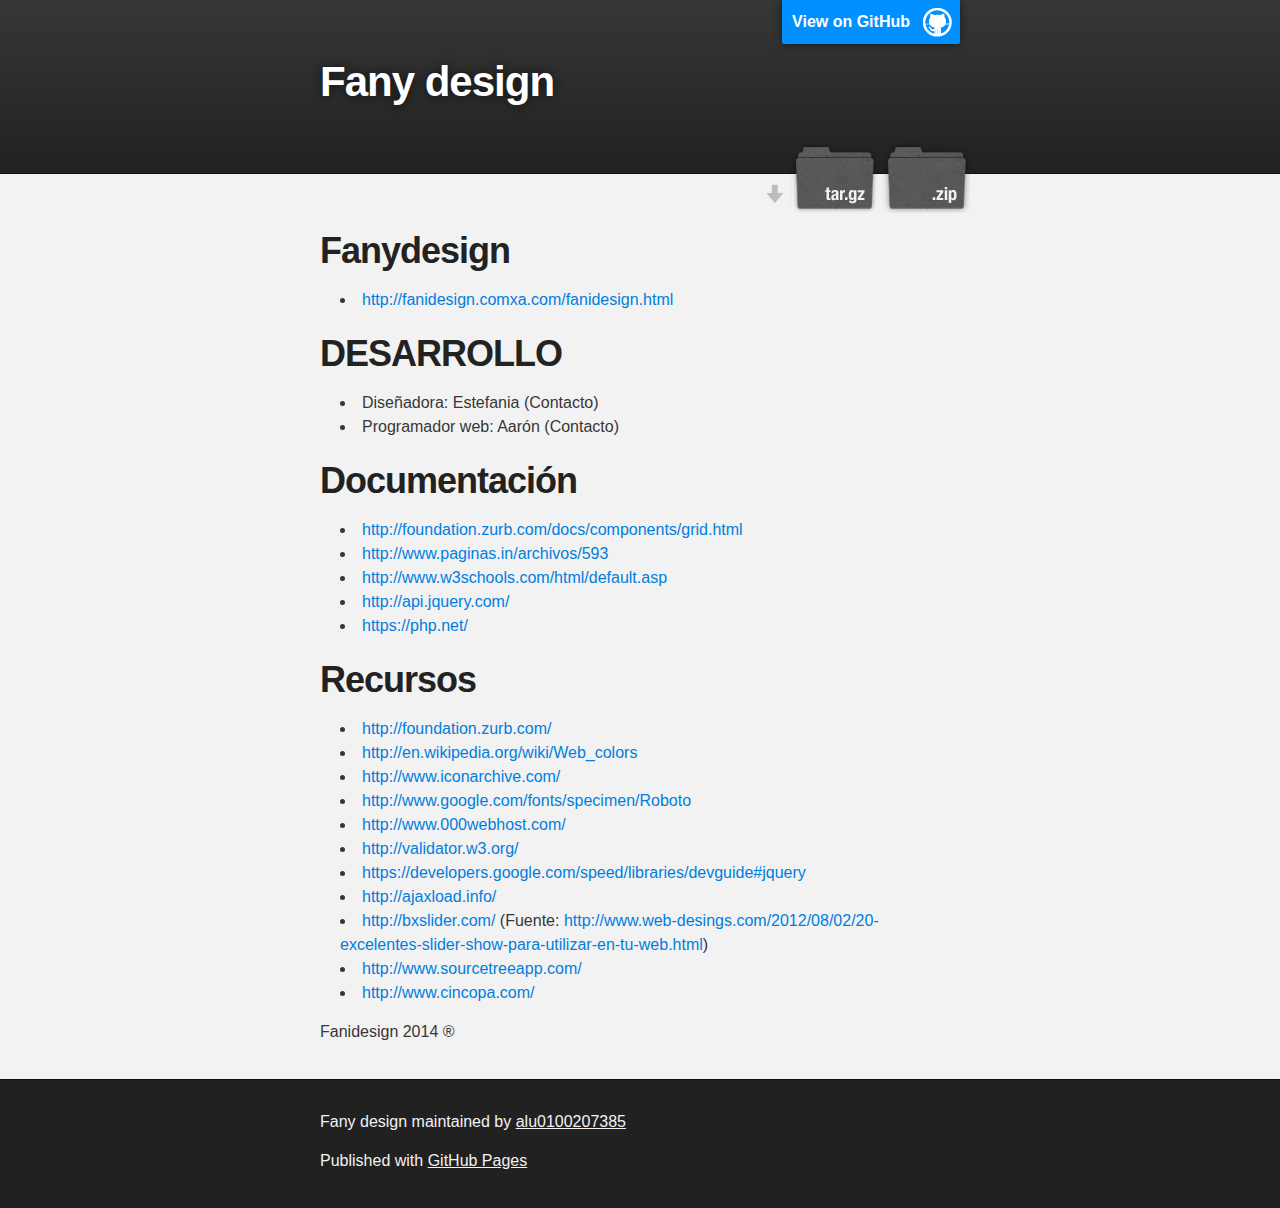
<file: index.html>
<!DOCTYPE html>
<html>

  <head>
    <meta charset='utf-8'>
    <meta http-equiv="X-UA-Compatible" content="chrome=1">
    <meta name="description" content="Fany design : ">

    <link rel="stylesheet" type="text/css" media="screen" href="stylesheets/stylesheet.css">

    <title>Fany design</title>
  </head>

  <body>

    <!-- HEADER -->
    <div id="header_wrap" class="outer">
        <header class="inner">
          <a id="forkme_banner" href="https://github.com/alu0100207385/Fany_design">View on GitHub</a>

          <h1 id="project_title">Fany design</h1>
          <h2 id="project_tagline"></h2>

            <section id="downloads">
              <a class="zip_download_link" href="https://github.com/alu0100207385/Fany_design/zipball/master">Download this project as a .zip file</a>
              <a class="tar_download_link" href="https://github.com/alu0100207385/Fany_design/tarball/master">Download this project as a tar.gz file</a>
            </section>
        </header>
    </div>

    <!-- MAIN CONTENT -->
    <div id="main_content_wrap" class="outer">
      <section id="main_content" class="inner">
        <h1>
<a name="fanydesign" class="anchor" href="#fanydesign"><span class="octicon octicon-link"></span></a>Fanydesign</h1>

<ul>
<li><a href="http://fanidesign.comxa.com/fanidesign.html">http://fanidesign.comxa.com/fanidesign.html</a></li>
</ul><h1>
<a name="desarrollo" class="anchor" href="#desarrollo"><span class="octicon octicon-link"></span></a>DESARROLLO</h1>

<ul>
<li>Diseñadora: Estefania (Contacto)</li>
<li>Programador web: Aarón (Contacto)</li>
</ul><h1>
<a name="documentaci%C3%B3n" class="anchor" href="#documentaci%C3%B3n"><span class="octicon octicon-link"></span></a>Documentación</h1>

<ul>
<li><a href="http://foundation.zurb.com/docs/components/grid.html">http://foundation.zurb.com/docs/components/grid.html</a></li>
<li><a href="http://www.paginas.in/archivos/593">http://www.paginas.in/archivos/593</a></li>
<li><a href="http://www.w3schools.com/html/default.asp">http://www.w3schools.com/html/default.asp</a></li>
<li><a href="http://api.jquery.com/">http://api.jquery.com/</a></li>
<li><a href="https://php.net/">https://php.net/</a></li>
</ul><h1>
<a name="recursos" class="anchor" href="#recursos"><span class="octicon octicon-link"></span></a>Recursos</h1>

<ul>
<li><a href="http://foundation.zurb.com/">http://foundation.zurb.com/</a></li>
<li><a href="http://en.wikipedia.org/wiki/Web_colors">http://en.wikipedia.org/wiki/Web_colors</a></li>
<li><a href="http://www.iconarchive.com/">http://www.iconarchive.com/</a></li>
<li><a href="http://www.google.com/fonts/specimen/Roboto">http://www.google.com/fonts/specimen/Roboto</a></li>
<li><a href="http://www.000webhost.com/">http://www.000webhost.com/</a></li>
<li><a href="http://validator.w3.org/">http://validator.w3.org/</a></li>
<li><a href="https://developers.google.com/speed/libraries/devguide#jquery">https://developers.google.com/speed/libraries/devguide#jquery</a></li>
<li><a href="http://ajaxload.info/">http://ajaxload.info/</a></li>
<li>
<a href="http://bxslider.com/">http://bxslider.com/</a> (Fuente: <a href="http://www.web-desings.com/2012/08/02/20-excelentes-slider-show-para-utilizar-en-tu-web.html">http://www.web-desings.com/2012/08/02/20-excelentes-slider-show-para-utilizar-en-tu-web.html</a>)</li>
<li><a href="http://www.sourcetreeapp.com/">http://www.sourcetreeapp.com/</a></li>
<li><a href="http://www.cincopa.com/">http://www.cincopa.com/</a></li>
</ul><p>Fanidesign 2014 ®</p>
      </section>
    </div>

    <!-- FOOTER  -->
    <div id="footer_wrap" class="outer">
      <footer class="inner">
        <p class="copyright">Fany design maintained by <a href="https://github.com/alu0100207385">alu0100207385</a></p>
        <p>Published with <a href="http://pages.github.com">GitHub Pages</a></p>
      </footer>
    </div>

    

  </body>
</html>
</file>
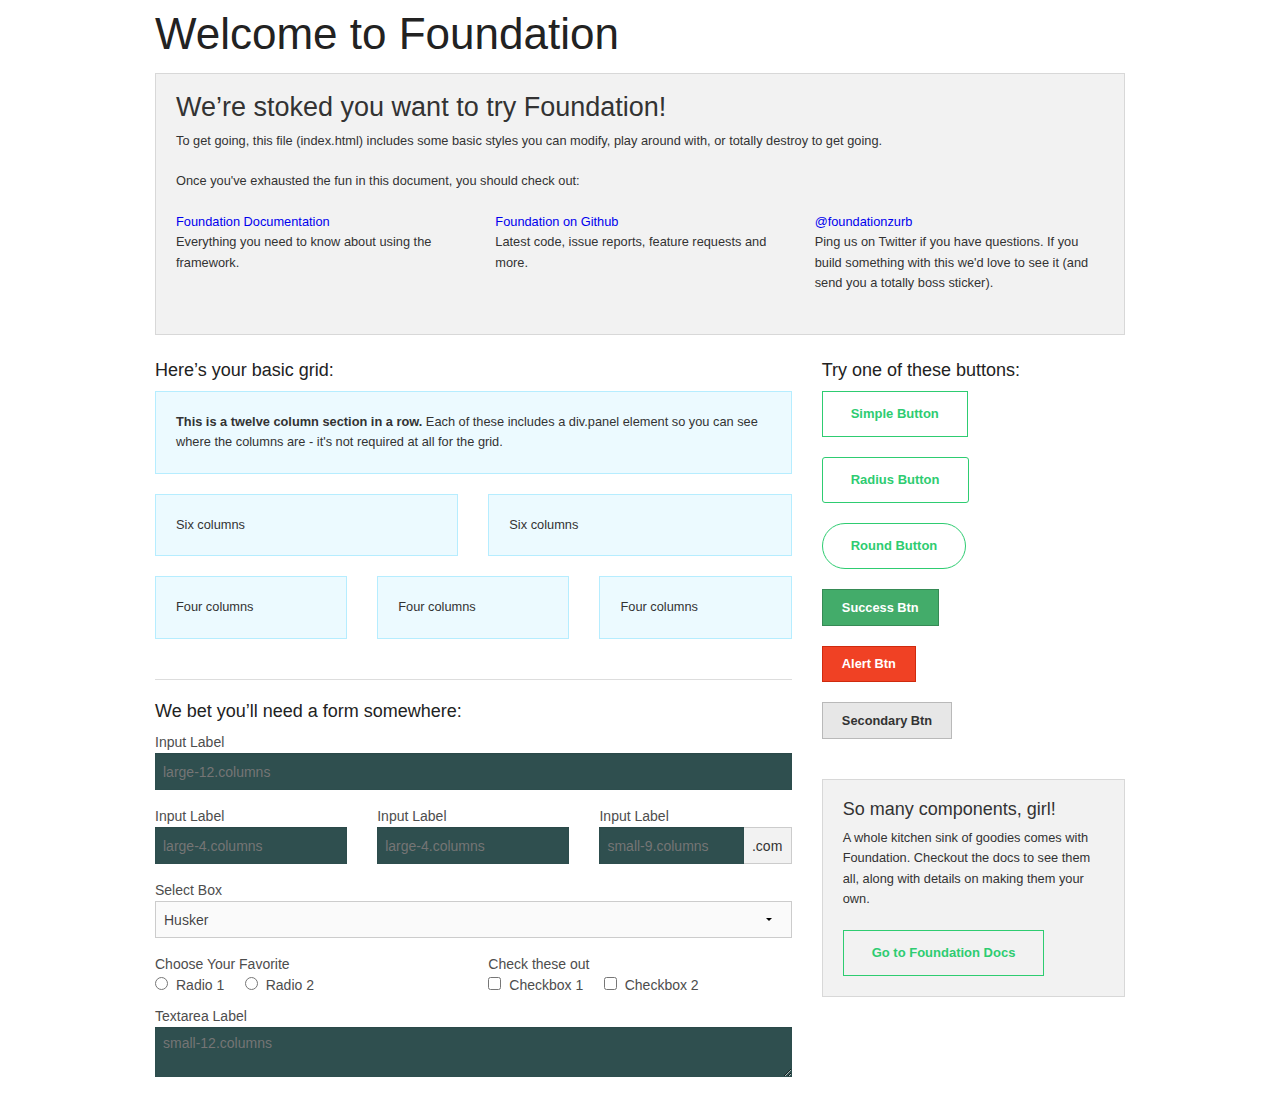
<file: foundation-5.2.3/index.html>
<!doctype html>
<html class="no-js" lang="en">
  <head>
    <meta charset="utf-8" />
    <meta name="viewport" content="width=device-width, initial-scale=1.0" />
    <title>Foundation | Welcome</title>
    <link rel="stylesheet" href="css/foundation.css" />
    <script src="js/vendor/modernizr.js"></script>
  </head>
  <body>
    
    <div class="row">
      <div class="large-12 columns">
        <h1>Welcome to Foundation</h1>
      </div>
    </div>
    
    <div class="row">
      <div class="large-12 columns">
      	<div class="panel">
	        <h3>We&rsquo;re stoked you want to try Foundation! </h3>
	        <p>To get going, this file (index.html) includes some basic styles you can modify, play around with, or totally destroy to get going.</p>
	        <p>Once you've exhausted the fun in this document, you should check out:</p>
	        <div class="row">
	        	<div class="large-4 medium-4 columns">
	    		<p><a href="http://foundation.zurb.com/docs">Foundation Documentation</a><br />Everything you need to know about using the framework.</p>
	    	</div>
	        	<div class="large-4 medium-4 columns">
	        		<p><a href="http://github.com/zurb/foundation">Foundation on Github</a><br />Latest code, issue reports, feature requests and more.</p>
	        	</div>
	        	<div class="large-4 medium-4 columns">
	        		<p><a href="http://twitter.com/foundationzurb">@foundationzurb</a><br />Ping us on Twitter if you have questions. If you build something with this we'd love to see it (and send you a totally boss sticker).</p>
	        	</div>        
					</div>
      	</div>
      </div>
    </div>

    <div class="row">
      <div class="large-8 medium-8 columns">
        <h5>Here&rsquo;s your basic grid:</h5>
        <!-- Grid Example -->

        <div class="row">
          <div class="large-12 columns">
            <div class="callout panel">
              <p><strong>This is a twelve column section in a row.</strong> Each of these includes a div.panel element so you can see where the columns are - it's not required at all for the grid.</p>
            </div>
          </div>
        </div>
        <div class="row">
          <div class="large-6 medium-6 columns">
            <div class="callout panel">
              <p>Six columns</p>
            </div>
          </div>
          <div class="large-6 medium-6 columns">
            <div class="callout panel">
              <p>Six columns</p>
            </div>
          </div>
        </div>
        <div class="row">
          <div class="large-4 medium-4 small-4 columns">
            <div class="callout panel">
              <p>Four columns</p>
            </div>
          </div>
          <div class="large-4 medium-4 small-4 columns">
            <div class="callout panel">
              <p>Four columns</p>
            </div>
          </div>
          <div class="large-4 medium-4 small-4 columns">
            <div class="callout panel">
              <p>Four columns</p>
            </div>
          </div>
        </div>
        
        <hr />
                
        <h5>We bet you&rsquo;ll need a form somewhere:</h5>
        <form>
				  <div class="row">
				    <div class="large-12 columns">
				      <label>Input Label</label>
				      <input type="text" placeholder="large-12.columns" />
				    </div>
				  </div>
				  <div class="row">
				    <div class="large-4 medium-4 columns">
				      <label>Input Label</label>
				      <input type="text" placeholder="large-4.columns" />
				    </div>
				    <div class="large-4 medium-4 columns">
				      <label>Input Label</label>
				      <input type="text" placeholder="large-4.columns" />
				    </div>
				    <div class="large-4 medium-4 columns">
				      <div class="row collapse">
				        <label>Input Label</label>
				        <div class="small-9 columns">
				          <input type="text" placeholder="small-9.columns" />
				        </div>
				        <div class="small-3 columns">
				          <span class="postfix">.com</span>
				        </div>
				      </div>
				    </div>
				  </div>
				  <div class="row">
				    <div class="large-12 columns">
				      <label>Select Box</label>
				      <select>
				        <option value="husker">Husker</option>
				        <option value="starbuck">Starbuck</option>
				        <option value="hotdog">Hot Dog</option>
				        <option value="apollo">Apollo</option>
				      </select>
				    </div>
				  </div>
				  <div class="row">
				    <div class="large-6 medium-6 columns">
				      <label>Choose Your Favorite</label>
				      <input type="radio" name="pokemon" value="Red" id="pokemonRed"><label for="pokemonRed">Radio 1</label>
				      <input type="radio" name="pokemon" value="Blue" id="pokemonBlue"><label for="pokemonBlue">Radio 2</label>
				    </div>
				    <div class="large-6 medium-6 columns">
				      <label>Check these out</label>
				      <input id="checkbox1" type="checkbox"><label for="checkbox1">Checkbox 1</label>
				      <input id="checkbox2" type="checkbox"><label for="checkbox2">Checkbox 2</label>
				    </div>
				  </div>
				  <div class="row">
				    <div class="large-12 columns">
				      <label>Textarea Label</label>
				      <textarea placeholder="small-12.columns"></textarea>
				    </div>
				  </div>
				</form>
      </div>     

      <div class="large-4 medium-4 columns">
			  <h5>Try one of these buttons:</h5>
			  <p><a href="#" class="small button">Simple Button</a><br/>
        <a href="#" class="small radius button">Radius Button</a><br/>
        <a href="#" class="small round button">Round Button</a><br/>            
        <a href="#" class="medium success button">Success Btn</a><br/>
        <a href="#" class="medium alert button">Alert Btn</a><br/>
        <a href="#" class="medium secondary button">Secondary Btn</a></p>           
				<div class="panel">
        	<h5>So many components, girl!</h5>
        	<p>A whole kitchen sink of goodies comes with Foundation. Checkout the docs to see them all, along with details on making them your own.</p>
        	<a href="http://foundation.zurb.com/docs/" class="small button">Go to Foundation Docs</a>          
        </div>
      </div>
    </div>
    
    <script src="js/vendor/jquery.js"></script>
    <script src="js/foundation.min.js"></script>
    <script>
      $(document).foundation();
    </script>
  </body>
</html>
</file>
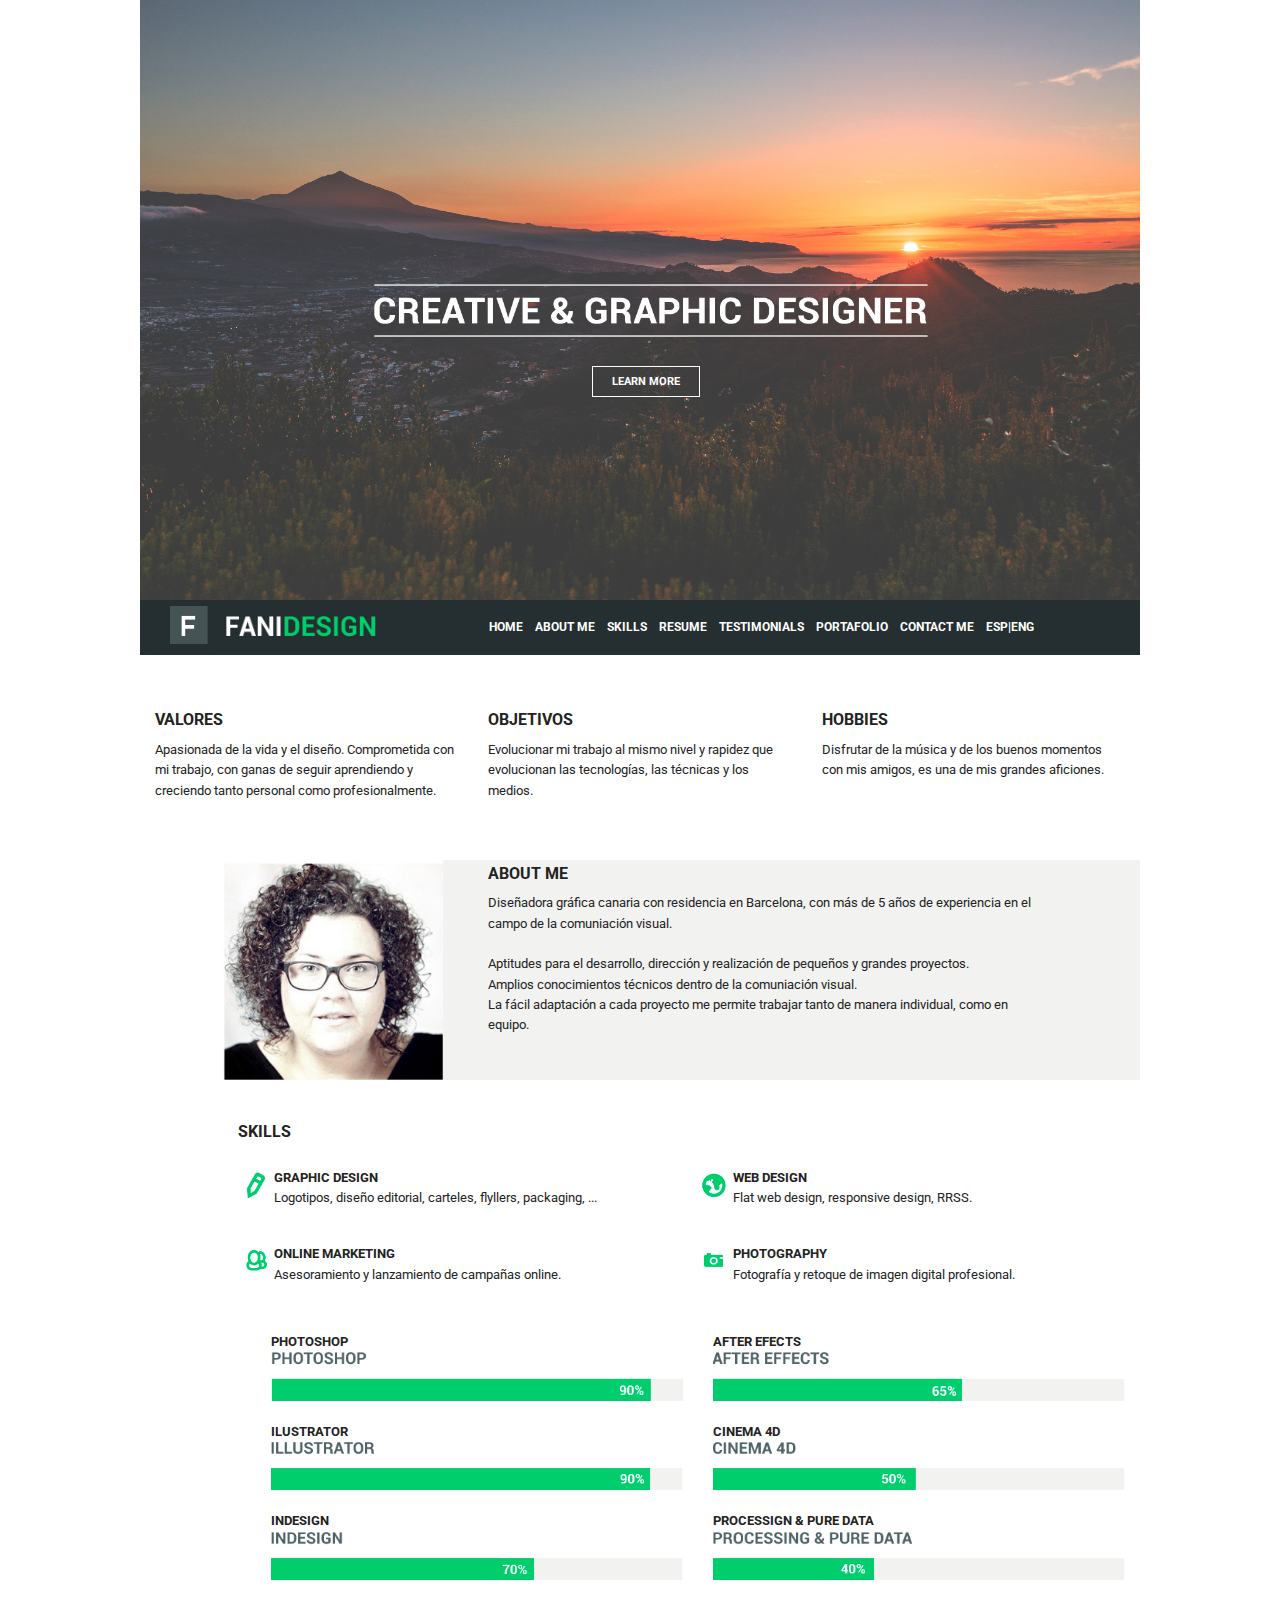
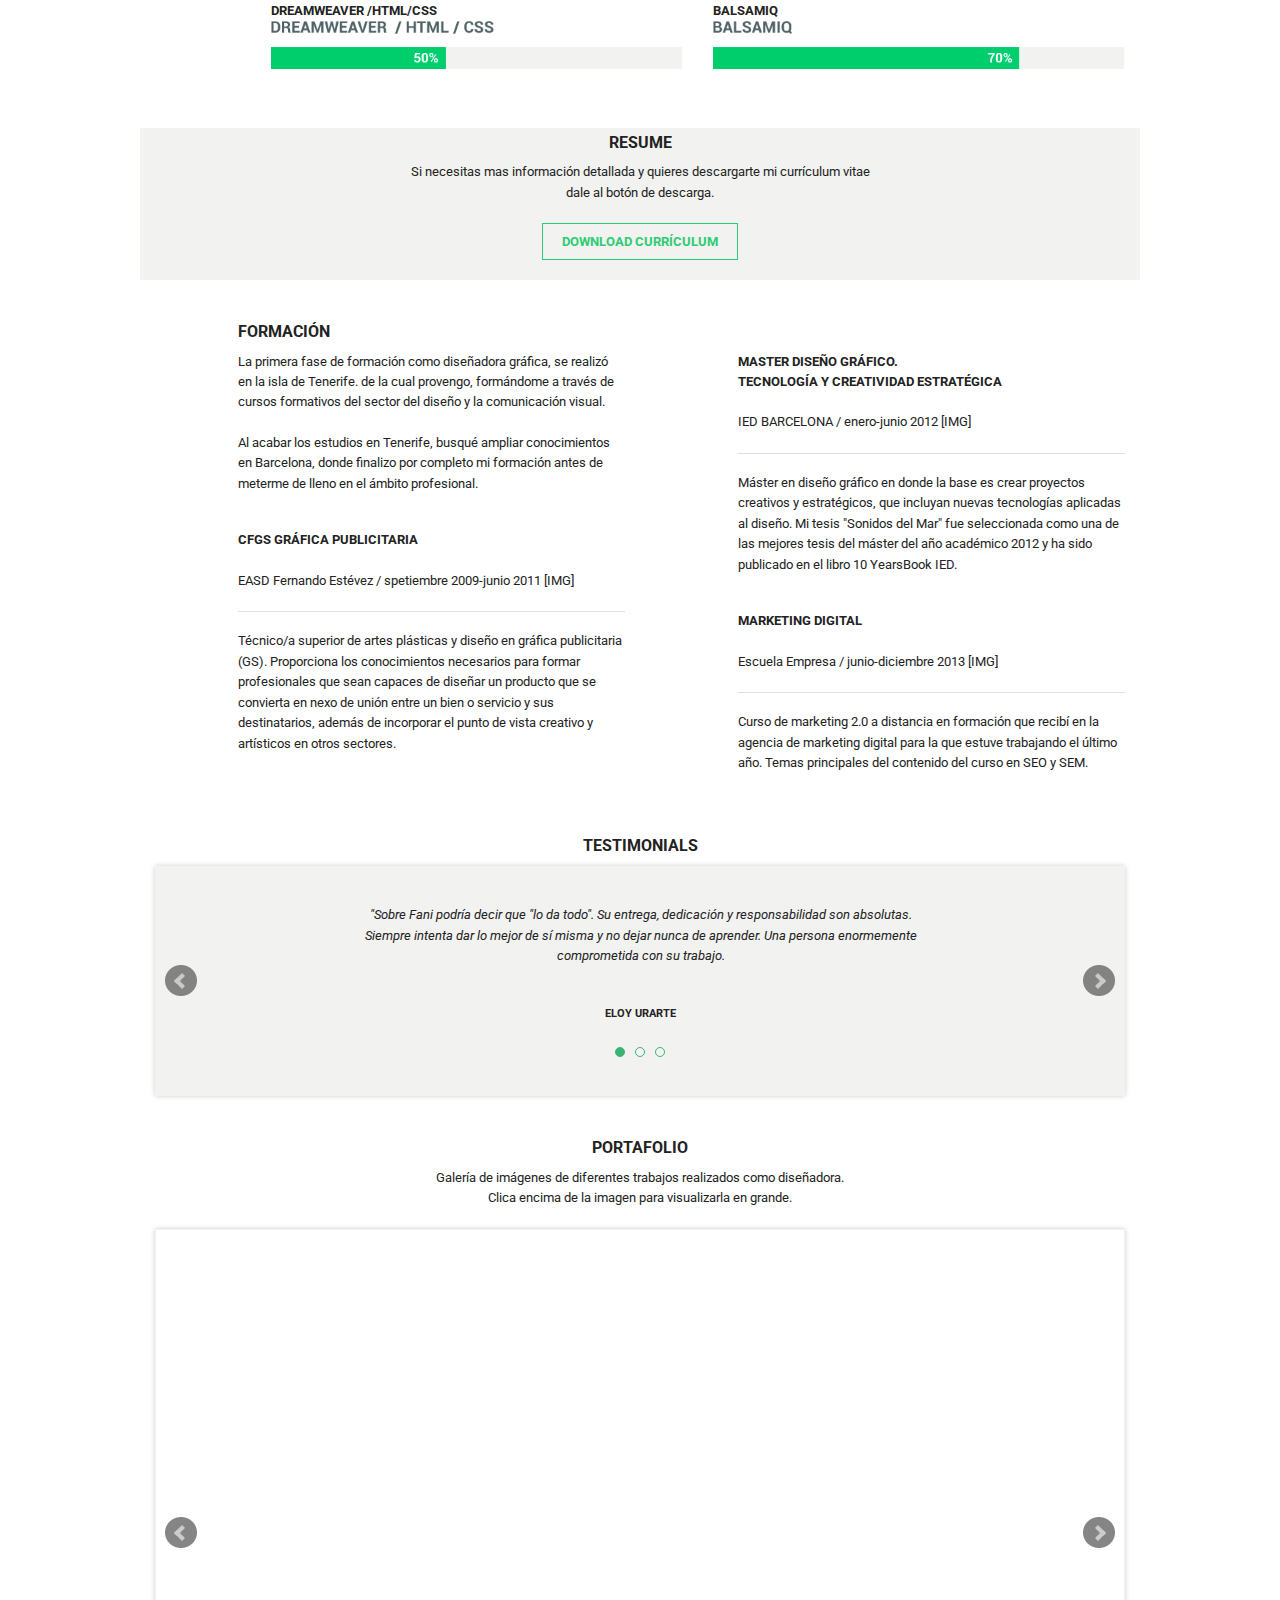
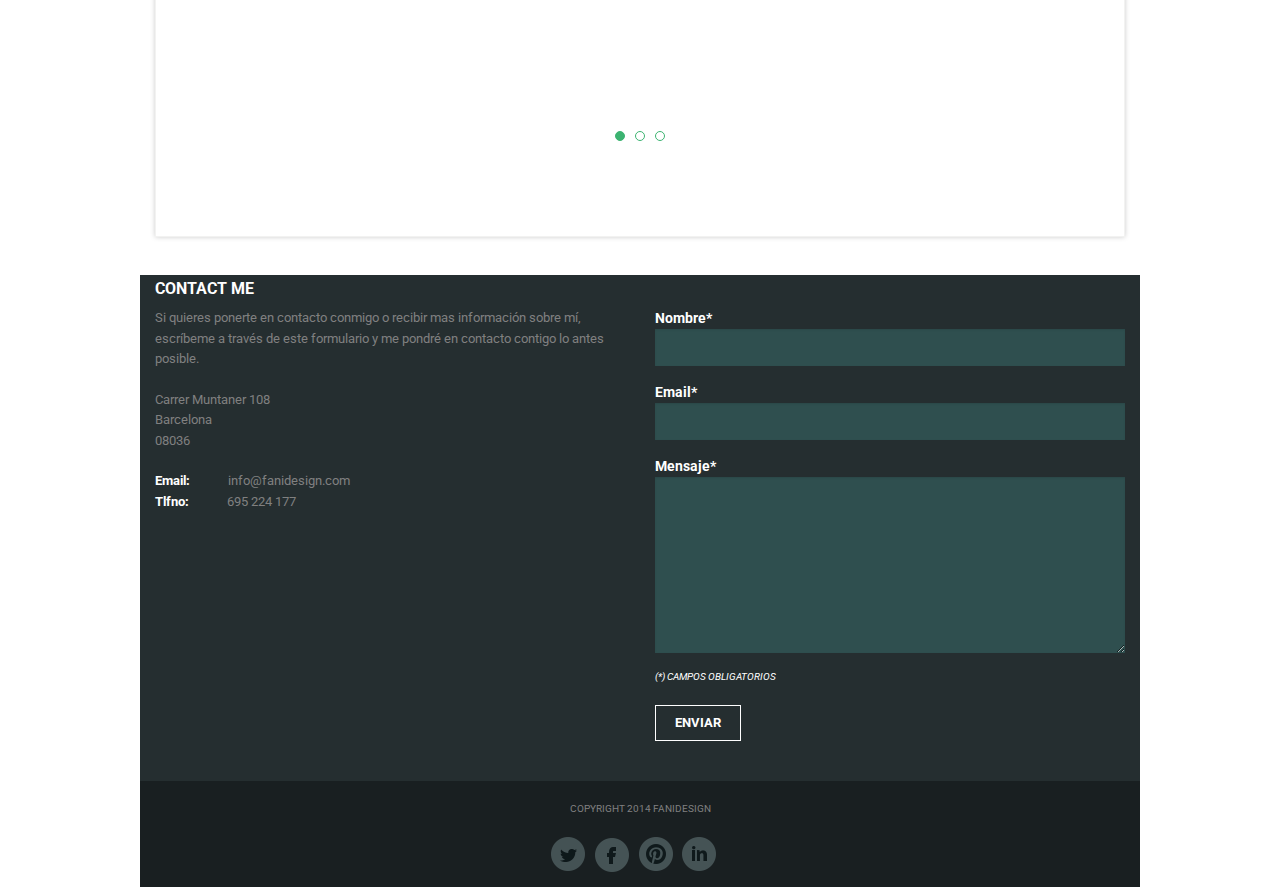
<file: fanidesign.html>
<!DOCTYPE html>
<!--[if IE 9]><html lang="es" > <![endif]-->
<html lang="es">
  <head>
    <meta charset="utf-8">
    <title>FANY DESIGN</title>
    <link rel="Shortcut Icon" href="http://icons.iconarchive.com/icons/sekkyumu/developpers/16/Smiley-Star-Pink-icon.png" type="image/png">
    <link rel="stylesheet" type="text/css" href="foundation-5.2.3/css/foundation.css">
    <link rel="stylesheet" type="text/css" href="foundation-5.2.3/css/mystyle.css">
    <link rel="stylesheet" type="text/css" href="http://fonts.googleapis.com/css?family=Roboto">
    <script src="https://ajax.googleapis.com/ajax/libs/jquery/1.11.1/jquery.min.js" type="text/javascript"></script>
    <script src="./js/jquery.bxslider.min.js"></script>
    <link rel="stylesheet" type="text/css" href="./js/jquery.bxslider.css">
    <script src="./js/slide1.js" type="text/javascript"></script>
    <script src="./js/slide2.js" type="text/javascript"></script>
<!--    
    <script>
//      window.onload = detectarCarga;
      function myFunction() {
// 			  document.getElementById("confirmacion").innerHTML.scr="./../resources/ajax-loader.gif";
	      setTimeout("document.getElementById('confirmacion').style.display='none')",0);
	      setTimeout("document.getElementById('confirmacion').style.display='block')",3000);
	      if(action == true){
		  setTimeout("document.getElementById('confirmacion').innerHTML='Mensaje enviado'", 3000);
	      }
	      else{
		  setTimeout("document.getElementById('confirmacion').innerHTML='Fallo al enviar el mensaje. Inténtelo mas tarde.'", 3000);
	      }
	      setTimeout("document.getElementById('confirmacion').innerHTML=''",10000);
	      }
    </script>-->    
    
  </head>
  
  <body id="home">

<!--       Imagen de cabecera -->
    <div class="row">
	<div class="small-12 large-12 columns" id="imagen_cabecera">
	    <a href="#index" class="button3" id="boton_inicio">LEARN MORE</a>
	</div>
    </div>
    
<!--     Menu_cabecera -->
    <div class="row"  id="index">
	<div class="small-12 large-12 columns" id="menu_cabecera">
	  <div class="small-3 large-3 columns">
	    <div class="cuadro">
		<img src="foundation-5.2.3/img/logo.png" alt="icono">
	    </div>
	  </div>
	  <div class="small-9 large-9 columns">
	     <div class="cuadro">
	      <nav>
		<a href="#home">HOME</a>&nbsp;&nbsp;&nbsp;
		<a href="#about_me">ABOUT ME</a>&nbsp;&nbsp;&nbsp;
		<a href="#skills">SKILLS</a>&nbsp;&nbsp;&nbsp;
		<a href="#resume">RESUME</a>&nbsp;&nbsp;&nbsp;
		<a href="#testimonials">TESTIMONIALS</a>&nbsp;&nbsp;&nbsp;
		<a href="#portafolio">PORTAFOLIO</a>&nbsp;&nbsp;&nbsp;
		<a href="#contact">CONTACT ME</a>&nbsp;&nbsp;&nbsp;
		<a href="#home">ESP</a>|<a href="#home">ENG</a>
	      </nav>
	    </div> <!--cuadro-->
	  </div> <!--9col-->
	    <!--id menucabecera-->
      </div> <!--12columns-->
    </div> <!--row-->
  
<!--     INTRODUCCION -->
    <div class="row" id="introduccion">
	<div class="small-4 large-4 columns">
	    <h6><strong>VALORES</strong></h6>
		<p>Apasionada de la vida y el diseño. Comprometida con mi trabajo, con
		ganas de seguir aprendiendo y creciendo tanto personal como profesionalmente.
		</p>
	</div>
	<div class="small-4 large-4 columns">
		<h6><strong>OBJETIVOS</strong></h6>
		<p>Evolucionar mi trabajo al mismo nivel y rapidez que evolucionan las tecnologías,
		las técnicas y los medios.
		</p>
	</div>
	<div class="small-4 large-4 columns">
		<h6><strong>HOBBIES</strong></h6>
		<p>Disfrutar de la música y de los buenos momentos con mis amigos, es una de mis grandes aficiones.
		</p>
	</div>
    </div>

<!--ABOUT ME-->
    <div class="bloque" id="about_me">
	<div class="row">
	    <div class="small-1 large-1 columns">
<!-- 		&nbsp; -->
	    </div>
	    <div class="small-11 large-11 columns" id="about">
		    <div id="foto_about">
			<img src="foundation-5.2.3/img/foto_carnet.png" alt="foto_perfil">
		    </div>
		    <div id="espacio">
			<h6><strong>ABOUT ME</strong></h6>
			<p>Diseñadora gráfica canaria con residencia en Barcelona, con más de 5 años de experiencia
			en el campo de la comuniación visual.</p>
			<p>Aptitudes para el desarrollo, dirección y realización de pequeños y grandes proyectos.<br>
			Amplios conocimientos técnicos dentro de la comuniación visual.<br>
			La fácil adaptación a cada proyecto me permite trabajar tanto de manera individual,
			como en equipo.<br></p>
		    </div>
	    </div>
	</div> <!--row-->
    </div> <!--bloque-->

<!--   SKILLS -->
  <div class="bloque" id="skills">
      <div class="row">
	  <div class="small-1 large-1 columns">
<!-- 	      &nbsp; -->
	  </div>
	  <div class="small-11 large-11 columns">
	      <h6><strong>SKILLS</strong></h6><br>
	      <div class="ico_skills">
		  <div class="row">
		      <div class="small-6 large-6 columns">
			  <img src="foundation-5.2.3/img/ic01.png" alt="icono">
			  <p><strong>GRAPHIC DESIGN</strong><br>
			  Logotipos, diseño editorial, carteles, flyllers, packaging, ...</p>
		      </div>
		      <div class="small-6 large-6 columns">
			  <img src="foundation-5.2.3/img/ic02.png" alt="icono">
			  <p><strong>WEB DESIGN</strong><br>
			  Flat web design, responsive design, RRSS.</p>
		      </div>
		</div>
	  
		<br>

		<div class="row">
		    <div class="small-6 large-6 columns">
			<img src="foundation-5.2.3/img/ic03.png" alt="icono">
			<p><strong>ONLINE MARKETING</strong><br>
			Asesoramiento y lanzamiento de campañas online.</p>
		    </div>
		    <div class="small-6 large-6 columns">
			<img src="foundation-5.2.3/img/ic04.png" alt="icono">
			<p><strong>PHOTOGRAPHY</strong><br>
			Fotografía y retoque de imagen digital profesional.</p>
		    </div>
		</div>
		
		<div class="row" id="skills2">
		      <div class="small-6 large-6 columns">
			  <p><strong>PHOTOSHOP</strong>
			  <img src="./foundation-5.2.3/img/phothshop.png" alt="photoshop 90%">
			  </p>
			  <p><strong>ILUSTRATOR</strong>
			  <img src="./foundation-5.2.3/img/illustrator.png" alt="ilustrator 90%">
			  </p>
			  <p><strong>INDESIGN</strong>
			  <img src="./foundation-5.2.3/img/indesign.png" alt="indesign 70%">
			  </p>
			  <p><strong>DREAMWEAVER /HTML/CSS</strong>
			  <img src="./foundation-5.2.3/img/dreamweaver.png" alt="dreamweaver 50%">
			  </p>
		      </div>
		      <div class="small-6 large-6 columns">
			  <p><strong>AFTER EFECTS</strong>
			  <img src="./foundation-5.2.3/img/afftereffects.png" alt="after effects 65%">
			  </p>
			  <p><strong>CINEMA 4D</strong>
			  <img src="./foundation-5.2.3/img/cinema4D.png" alt="cinema 4D 50%">
			  </p>
			  <p><strong>PROCESSIGN &amp; PURE DATA</strong>
			  <img src="./foundation-5.2.3/img/proccesing.png" alt="proccesing 40%">
			  </p>
			  <p><strong>BALSAMIQ</strong>
			  <img src="./foundation-5.2.3/img/balsamiq.png" alt="balsamiq 70%">
			  </p>
		      </div>
		</div><!--row-->
		
	      </div> <!-- ico_skills -->
	  </div>
      </div>
  </div>

  <div class="bloque"> <!--RESUME-->
    <div class="row">
      <div class="small-12 large-12 columns" id="resume">
	  <h6><strong>RESUME</strong></h6>
	  <p>Si necesitas mas información detallada y quieres descargarte mi currículum vitae<br>dale al botón de descarga.</p>
	  <a href="foundation-5.2.3/resources/micv.pdf" download="descargar_cv" class="button">DOWNLOAD CURRÍCULUM</a>
      </div>
    </div>
  </div>

  <div class="bloque"> <!--FORMACION-->
    <div class="row">
	<div class="small-1 large-1 columns">
	    &nbsp;
	</div>
	<div class="small-11 large-11 columns">
	    <h6><strong>FORMACIÓN</strong></h6>
	</div>
    </div>
    <div class="row">
      <div class="small-1 large-1 columns">
	  &nbsp;
      </div>
      <div class="small-5 large-5 columns">
	  <p>La primera fase de formación como diseñadora gráfica, se realizó en la isla de Tenerife.
	  de la cual provengo, formándome a través de cursos formativos del sector del diseño y la
	  comunicación visual.</p>
	  <p>Al acabar los estudios en Tenerife, busqué ampliar conocimientos en Barcelona, donde
	  finalizo por completo mi formación antes de meterme de lleno en el ámbito profesional.</p>
	  <br>
	  <p><strong>CFGS GRÁFICA PUBLICITARIA</strong></p>
	  <p>EASD Fernando Estévez / spetiembre 2009-junio 2011
	  [IMG]
	  </p>
	  <hr>
	  <p>Técnico/a superior de artes plásticas y diseño en gráfica publicitaria (GS).
	  Proporciona los conocimientos necesarios para formar profesionales que sean capaces
	  de diseñar un producto que se convierta en nexo de unión entre un bien o servicio y sus
	  destinatarios, además de incorporar el punto de vista creativo y artísticos en otros
	  sectores.</p>
      </div>
      <div class="small-1 large-1 columns">
	  &nbsp;
      </div>
      <div class="small-5 large-5 columns">
	  <p><strong>MASTER DISEÑO GRÁFICO.<br>
	  TECNOLOGÍA Y CREATIVIDAD ESTRATÉGICA</strong></p>
	  <p>IED BARCELONA / enero-junio 2012
	  [IMG]
	  </p>
	  <hr>
	  <p>Máster en diseño gráfico en donde la base es crear proyectos creativos y 
	  estratégicos, que incluyan nuevas tecnologías aplicadas al diseño. Mi tesis 
	  "Sonidos del Mar" fue seleccionada como una de las mejores tesis del máster del
	  año académico 2012 y ha sido publicado en el libro 10 YearsBook IED.</p>
	  <br>
	  <p><strong>MARKETING DIGITAL</strong></p>
	  <p>Escuela Empresa / junio-diciembre 2013
	  [IMG]
	  </p>
	  <hr>
	  <p>Curso de marketing 2.0 a distancia en formación que recibí en la agencia de
	  marketing digital para la que estuve trabajando el último año. Temas principales 
	  del contenido del curso en SEO y SEM.</p>
      </div>
    </div>
  </div>
  
<!--TESTIMONIALS-->
  <div class="bloque">
    <div class="row">
      <div class="small-12 large-12 columns">
	  <h6 id="testimonials"><strong>TESTIMONIALS</strong></h6>
	      <ul id="testimonial_slider">
		<li><p><i>"Sobre Fani podría decir que "lo da todo". Su entrega, dedicación y responsabilidad son absolutas.<br>
		Siempre intenta dar lo mejor de sí misma y no dejar nunca de aprender. Una persona enormemente<br>
		comprometida con su trabajo.</i></p>
		<p class="firma"><b>ELOY URARTE</b></p>
		<li><p><i>Texto2</i></p><p class="firma"><b>PERSONA</b></p></li>
		<li><p><i>Texto3</i></p><p class="firma"><b>PERSONA</b></p></li>
	      </ul>
      </div>
    </div>
  </div>
  
<!--PORTAFOLIO-->
  <div class="bloque">
    <div class="row">
      <div class="small-12 large-12 columns" id="portafolio">
	  <h6><strong>PORTAFOLIO</strong></h6>
	  <p>Galería de imágenes de diferentes trabajos realizados como diseñadora.<br>
	  Clica encima de la imagen para visualizarla en grande.</p>
	  <ul id="portafolio_slider">
	    <li>
	    <iframe width="850" height="600" src="http://www.cincopa.com/media-platform/iframe.aspx?fid=AcIAE0LpzTZH" frameborder="0" allowfullscreen scrolling="no"></iframe><noscript><span>Portafolio</span><span>Bosque</span><span>Esto es un bosque</span><span>height</span><span> 1200</span><span>width</span><span> 1600</span><span>orientation</span><span> 1</span><span>camerasoftware</span><span> Google</span><span>originaldate</span><span> 1/1/0001 6:00:00 AM</span><span>Cielo</span><span>Es el cielo</span><span>height</span><span> 900</span><span>width</span><span> 1600</span><span>camerasoftware</span><span> Picasa</span><span>originaldate</span><span> 1/1/0001 6:00:00 AM</span><span>Evolucion</span><span>Dibujo de la evolucion</span><span>height</span><span> 557</span><span>width</span><span> 800</span><span>originaldate</span><span> 1/1/0001 6:00:00 AM</span><span>Playa</span><span>Imagen de una playa</span><span>height</span><span> 768</span><span>width</span><span> 1024</span><span>originaldate</span><span> 1/1/0001 6:00:00 AM</span><span>Muralla</span><span>Muralla medieval</span><span>height</span><span> 600</span><span>width</span><span> 900</span><span>originaldate</span><span> 1/1/0001 6:00:00 AM</span><span>Reloj</span><span>Reloj de pulsera</span><span>height</span><span> 450</span><span>width</span><span> 337</span><span>originaldate</span><span> 1/1/0001 6:00:00 AM</span><span>Tigre</span><span>El tigre es un felino</span><span>height</span><span> 1080</span><span>width</span><span> 1440</span><span>originaldate</span><span> 1/1/0001 6:00:00 AM</span><span>Volcán</span><span>Volcán en erupción</span><span>height</span><span> 400</span><span>width</span><span> 590</span><span>originaldate</span><span> 10/22/2013 2:26:00 PM</span><span>Lobo</span><span>Lobo herreño</span><span>cameramake</span><span> NIKON CORPORATION</span><span>height</span><span> 384</span><span>camerasoftware</span><span> Ver.2.00 </span><span>originaldate</span><span> 3/19/2008 10:11:52 PM</span><span>width</span><span> 479</span><span>cameramodel</span><span> NIKON D70</span></noscript>
	    </li>
	    
	    <li>
	    <iframe width="850" height="600" src="http://www.cincopa.com/media-platform/iframe.aspx?fid=AcIAE0LpzTZH" frameborder="0" allowfullscreen scrolling="no"></iframe><noscript><span>Portafolio</span><span>Bosque</span><span>Esto es un bosque</span><span>height</span><span> 1200</span><span>width</span><span> 1600</span><span>orientation</span><span> 1</span><span>camerasoftware</span><span> Google</span><span>originaldate</span><span> 1/1/0001 6:00:00 AM</span><span>Cielo</span><span>Es el cielo</span><span>height</span><span> 900</span><span>width</span><span> 1600</span><span>camerasoftware</span><span> Picasa</span><span>originaldate</span><span> 1/1/0001 6:00:00 AM</span><span>Evolucion</span><span>Dibujo de la evolucion</span><span>height</span><span> 557</span><span>width</span><span> 800</span><span>originaldate</span><span> 1/1/0001 6:00:00 AM</span><span>Playa</span><span>Imagen de una playa</span><span>height</span><span> 768</span><span>width</span><span> 1024</span><span>originaldate</span><span> 1/1/0001 6:00:00 AM</span><span>Muralla</span><span>Muralla medieval</span><span>height</span><span> 600</span><span>width</span><span> 900</span><span>originaldate</span><span> 1/1/0001 6:00:00 AM</span><span>Reloj</span><span>Reloj de pulsera</span><span>height</span><span> 450</span><span>width</span><span> 337</span><span>originaldate</span><span> 1/1/0001 6:00:00 AM</span><span>Tigre</span><span>El tigre es un felino</span><span>height</span><span> 1080</span><span>width</span><span> 1440</span><span>originaldate</span><span> 1/1/0001 6:00:00 AM</span><span>Volcán</span><span>Volcán en erupción</span><span>height</span><span> 400</span><span>width</span><span> 590</span><span>originaldate</span><span> 10/22/2013 2:26:00 PM</span><span>Lobo</span><span>Lobo herreño</span><span>cameramake</span><span> NIKON CORPORATION</span><span>height</span><span> 384</span><span>camerasoftware</span><span> Ver.2.00 </span><span>originaldate</span><span> 3/19/2008 10:11:52 PM</span><span>width</span><span> 479</span><span>cameramodel</span><span> NIKON D70</span></noscript>
	    </li>
	    
	    <li>
	    <iframe width="850" height="600" src="http://www.cincopa.com/media-platform/iframe.aspx?fid=AcIAE0LpzTZH" frameborder="0" allowfullscreen scrolling="no"></iframe><noscript><span>Portafolio</span><span>Bosque</span><span>Esto es un bosque</span><span>height</span><span> 1200</span><span>width</span><span> 1600</span><span>orientation</span><span> 1</span><span>camerasoftware</span><span> Google</span><span>originaldate</span><span> 1/1/0001 6:00:00 AM</span><span>Cielo</span><span>Es el cielo</span><span>height</span><span> 900</span><span>width</span><span> 1600</span><span>camerasoftware</span><span> Picasa</span><span>originaldate</span><span> 1/1/0001 6:00:00 AM</span><span>Evolucion</span><span>Dibujo de la evolucion</span><span>height</span><span> 557</span><span>width</span><span> 800</span><span>originaldate</span><span> 1/1/0001 6:00:00 AM</span><span>Playa</span><span>Imagen de una playa</span><span>height</span><span> 768</span><span>width</span><span> 1024</span><span>originaldate</span><span> 1/1/0001 6:00:00 AM</span><span>Muralla</span><span>Muralla medieval</span><span>height</span><span> 600</span><span>width</span><span> 900</span><span>originaldate</span><span> 1/1/0001 6:00:00 AM</span><span>Reloj</span><span>Reloj de pulsera</span><span>height</span><span> 450</span><span>width</span><span> 337</span><span>originaldate</span><span> 1/1/0001 6:00:00 AM</span><span>Tigre</span><span>El tigre es un felino</span><span>height</span><span> 1080</span><span>width</span><span> 1440</span><span>originaldate</span><span> 1/1/0001 6:00:00 AM</span><span>Volcán</span><span>Volcán en erupción</span><span>height</span><span> 400</span><span>width</span><span> 590</span><span>originaldate</span><span> 10/22/2013 2:26:00 PM</span><span>Lobo</span><span>Lobo herreño</span><span>cameramake</span><span> NIKON CORPORATION</span><span>height</span><span> 384</span><span>camerasoftware</span><span> Ver.2.00 </span><span>originaldate</span><span> 3/19/2008 10:11:52 PM</span><span>width</span><span> 479</span><span>cameramodel</span><span> NIKON D70</span></noscript>
	    </li>
	  </ul>
      </div>
    </div>
  </div>
 
<!--CONTACTO-->
  <div class="bloque">
    <div class="row">
      <div class="small-12 large-12 columns" id="contacto">
	  <h6 class="color_blanco" id="contact"><strong>CONTACT ME</strong></h6>
	      <div class="row">
		  <div class="small-6 large-6 columns">
		    <p>Si quieres ponerte en contacto conmigo o recibir mas información sobre mí,
		    escríbeme a través de este formulario y me pondré en contacto contigo lo antes
		    posible.</p>
		    <p>
		      Carrer Muntaner 108<br>
		      Barcelona<br>
		      08036
		    </p>
		    <p>
		      <strong class="color_blanco" style="margin-right:8%">Email:</strong>info@fanidesign.com<br>	
		      <strong class="color_blanco" style="margin-right:8%">Tlfno:</strong>695 224 177
		    </p>
		  </div>
		  <div class="small-6 large-6 columns">
		      <form action="contacto.php" method="post" id="my_form">
			  <label class="color_blanco"><strong>Nombre*</strong>
			      <input type="text" name="nombre" required=""/>
			  </label>
			  <label class="color_blanco"><strong>Email*</strong>
			      <input type="email" name="email" required=""/>
			  </label>
			  <label class="color_blanco"><strong>Mensaje*</strong>
			      <textarea rows="10" name="mensaje" required=""></textarea>
			  </label>
			  <p class="color_blanco" style="font-size:0.6rem;"><i>(*) CAMPOS OBLIGATORIOS</i></p>
			  <div>
<!-- 			  <div class="small-3 large-3 columns"> -->
			      <input id="submit" type="submit" name="submit" value="ENVIAR" class="button2" onclick="myFunction()"/>
			  </div>
			  <div class="small-9 large-9 columns">
			      <p id="confirmacion">
			      </p>
			  </div>
		      </form>
		  </div>
	      </div> <!--row-->
      </div>
    </div>
  </div>
  
    
<!--   Pie de pagina -->
    <div class="row" id="pie_pagina">
      <div class="small-12 large-12 columns">
	    <p>COPYRIGHT 2014 FANIDESIGN</p>
	    <div id="iconos">
		    <a id="ico1" href="https://twitter.com/Fanidesign" target="_blank"></a>
		    <a id="ico2" href="https://www.facebook.com/pages/Fanidesign/396411303730786?fref=ts" target="_blank"></a>
		    <a id="ico3" href="http://es.pinterest.com/fanidesigner/" target="_blank"></a>
		    <a id="ico4" href="https://www.linkedin.com/in/fanicabrera" target="_blank"></a>
	    </div>
	</div>
    </div>
<!-- 	<div><a href="http://validator.w3.org/check?uri=http%3A%2F%2Ffanidesign.comxa.com%2Ffanidesign.html&charset=%28detect+automatically%29&doctype=Inline&group=0">Certificado</a></div> -->
<!-- 	  <p><a href="http://jigsaw.w3.org/css-validator/validator?uri=http%3A%2F%2Ffanidesign.comxa.com%2Ffoundation-5.2.3%2Fcss%2Fmystyle.css&profile=css3&usermedium=all&warning=1&vextwarning=or"><img style="border:0;width:88px;height:31px" src="http://jigsaw.w3.org/css-validator/images/vcss-blue" alt="¡CSS Válido!" /></a></p> -->
  </body>
</html>

<!--
Galeria
http://www.ajaxshake.com/es/JS/12131/galerias.html
http://codenewlink.hol.es/2013/05/galeria-hecha-con-html5-y-css/
http://www.codigogratis.com.ar/las-10-mejores-galerias-de-fotos-javascript-para-agregar-a-tus-paginas-web/
http://pixelcoblog.com/14-hermosas-galerias-de-imagenes-implementadas-con-jquery/#.U94ifaF6hGs
http://www.vidamrr.com/2012/06/19-tutoriales-para-crear-galerias-de.html5
http://www.cincopa.com
-->
</file>
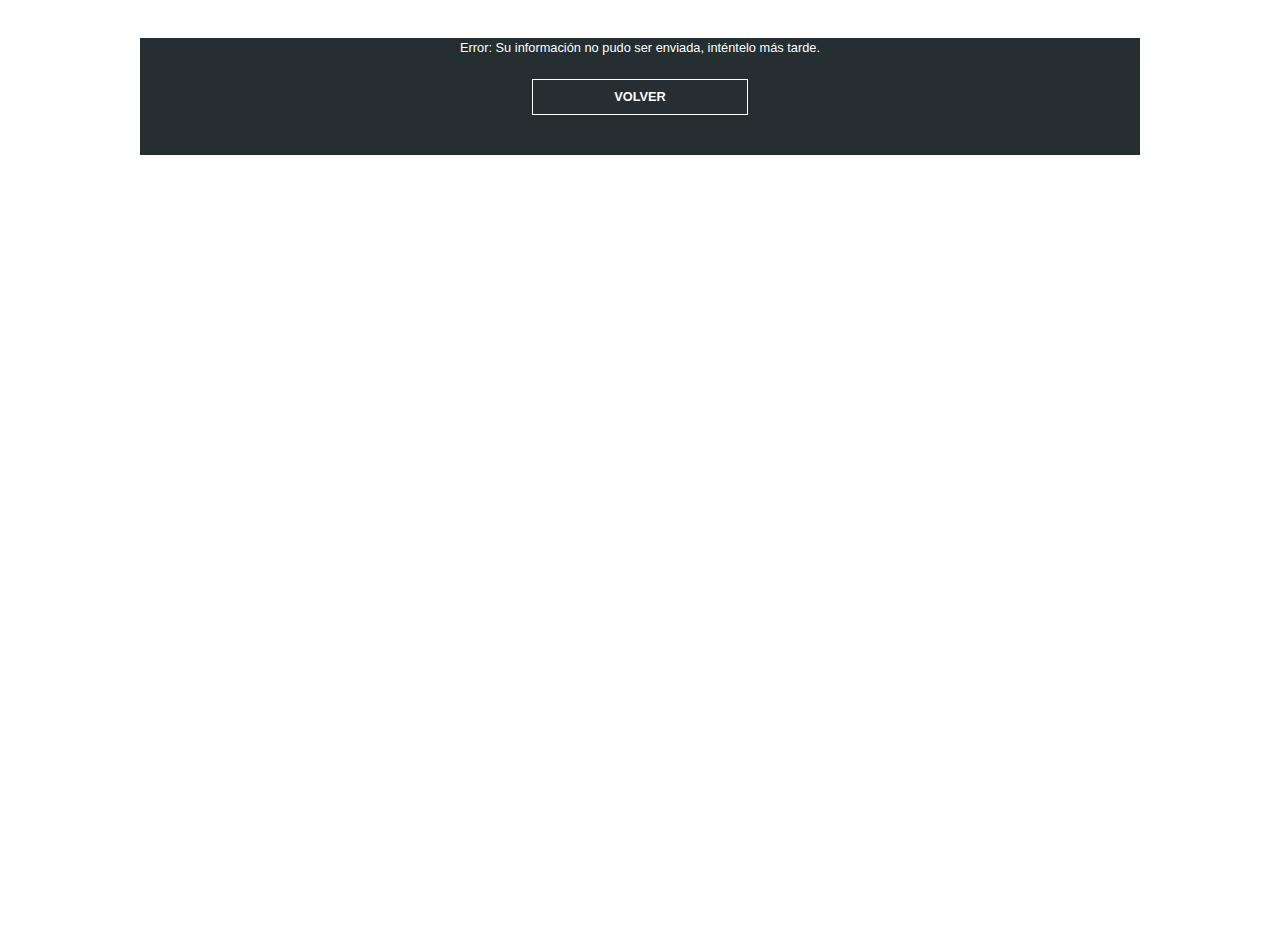
<file: sent_fail.html>
<!DOCTYPE html>
<!--[if IE 9]><html lang="es" > <![endif]-->
<html lang="es">
  <head>
    <meta charset="utf-8">
    <title>SENT FAIL</title>
    <link rel="stylesheet" type="text/css" href="foundation-5.2.3/css/foundation.css">
    <link rel="stylesheet" type="text/css" href="foundation-5.2.3/css/mystyle.css">
  </head>
  
  <div class="bloque">
    <div class="row">
      <div class="small-12 large-12 columns" id="contacto">
	<div id="confirmacion">
	  <p>Error: Su información no pudo ser enviada, inténtelo más tarde.</p>
<!--   <a href="http://fanidesign.comxa.com/fanidesign.html#contact">Volver</a> -->
	  <p><input value="VOLVER" class="button2" onclick="window.open('http://fanidesign.comxa.com/fanidesign.html#contact','_self')"/>
	  </p>
	</div>
      </div>
    </div>
  </div>
    
</html>
</file>
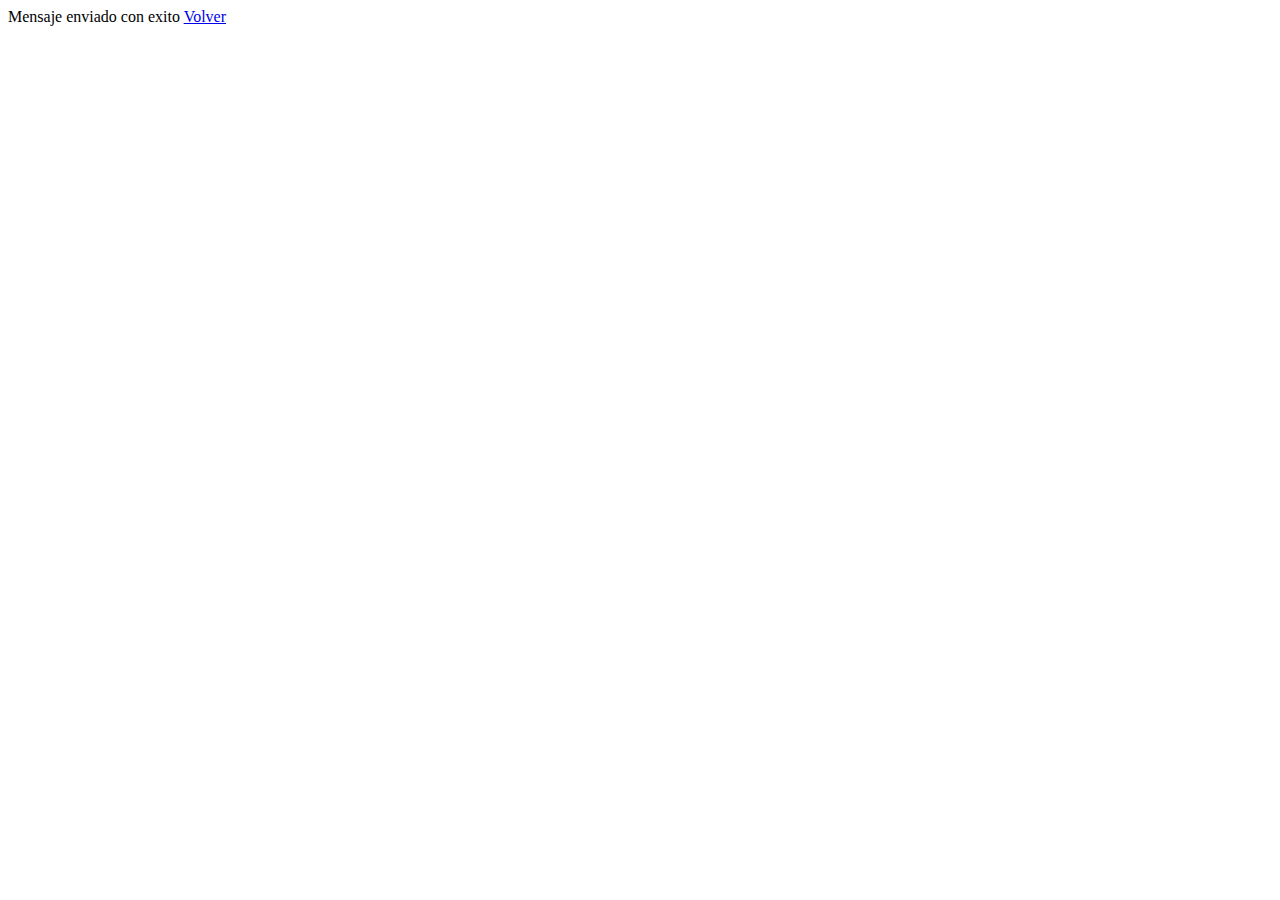
<file: sent_ok.html>
<!DOCTYPE html>
<!--[if IE 9]><html lang="es" > <![endif]-->
<html lang="es">
  <head>
    <meta charset="utf-8">
    <title>SENT OK</title>
  </head>
  Mensaje enviado con exito
  <a href="http://fanidesign.comxa.com/fanidesign.html">Volver</a>
</html>
</file>
<file: stylesheets/stylesheet.css>
/*******************************************************************************
Slate Theme for GitHub Pages
by Jason Costello, @jsncostello
*******************************************************************************/

@import url(pygment_trac.css);

/*******************************************************************************
MeyerWeb Reset
*******************************************************************************/

html, body, div, span, applet, object, iframe,
h1, h2, h3, h4, h5, h6, p, blockquote, pre,
a, abbr, acronym, address, big, cite, code,
del, dfn, em, img, ins, kbd, q, s, samp,
small, strike, strong, sub, sup, tt, var,
b, u, i, center,
dl, dt, dd, ol, ul, li,
fieldset, form, label, legend,
table, caption, tbody, tfoot, thead, tr, th, td,
article, aside, canvas, details, embed,
figure, figcaption, footer, header, hgroup,
menu, nav, output, ruby, section, summary,
time, mark, audio, video {
  margin: 0;
  padding: 0;
  border: 0;
  font: inherit;
  vertical-align: baseline;
}

/* HTML5 display-role reset for older browsers */
article, aside, details, figcaption, figure,
footer, header, hgroup, menu, nav, section {
  display: block;
}

ol, ul {
  list-style: none;
}

table {
  border-collapse: collapse;
  border-spacing: 0;
}

/*******************************************************************************
Theme Styles
*******************************************************************************/

body {
  box-sizing: border-box;
  color:#373737;
  background: #212121;
  font-size: 16px;
  font-family: 'Myriad Pro', Calibri, Helvetica, Arial, sans-serif;
  line-height: 1.5;
  -webkit-font-smoothing: antialiased;
}

h1, h2, h3, h4, h5, h6 {
  margin: 10px 0;
  font-weight: 700;
  color:#222222;
  font-family: 'Lucida Grande', 'Calibri', Helvetica, Arial, sans-serif;
  letter-spacing: -1px;
}

h1 {
  font-size: 36px;
  font-weight: 700;
}

h2 {
  padding-bottom: 10px;
  font-size: 32px;
  background: url('../images/bg_hr.png') repeat-x bottom;
}

h3 {
  font-size: 24px;
}

h4 {
  font-size: 21px;
}

h5 {
  font-size: 18px;
}

h6 {
  font-size: 16px;
}

p {
  margin: 10px 0 15px 0;
}

footer p {
  color: #f2f2f2;
}

a {
  text-decoration: none;
  color: #007edf;
  text-shadow: none;

  transition: color 0.5s ease;
  transition: text-shadow 0.5s ease;
  -webkit-transition: color 0.5s ease;
  -webkit-transition: text-shadow 0.5s ease;
  -moz-transition: color 0.5s ease;
  -moz-transition: text-shadow 0.5s ease;
  -o-transition: color 0.5s ease;
  -o-transition: text-shadow 0.5s ease;
  -ms-transition: color 0.5s ease;
  -ms-transition: text-shadow 0.5s ease;
}

a:hover, a:focus {text-decoration: underline;}

footer a {
  color: #F2F2F2;
  text-decoration: underline;
}

em {
  font-style: italic;
}

strong {
  font-weight: bold;
}

img {
  position: relative;
  margin: 0 auto;
  max-width: 739px;
  padding: 5px;
  margin: 10px 0 10px 0;
  border: 1px solid #ebebeb;

  box-shadow: 0 0 5px #ebebeb;
  -webkit-box-shadow: 0 0 5px #ebebeb;
  -moz-box-shadow: 0 0 5px #ebebeb;
  -o-box-shadow: 0 0 5px #ebebeb;
  -ms-box-shadow: 0 0 5px #ebebeb;
}

p img {
  display: inline;
  margin: 0;
  padding: 0;
  vertical-align: middle;
  text-align: center;
  border: none;
}

pre, code {
  width: 100%;
  color: #222;
  background-color: #fff;

  font-family: Monaco, "Bitstream Vera Sans Mono", "Lucida Console", Terminal, monospace;
  font-size: 14px;

  border-radius: 2px;
  -moz-border-radius: 2px;
  -webkit-border-radius: 2px;
}

pre {
  width: 100%;
  padding: 10px;
  box-shadow: 0 0 10px rgba(0,0,0,.1);
  overflow: auto;
}

code {
  padding: 3px;
  margin: 0 3px;
  box-shadow: 0 0 10px rgba(0,0,0,.1);
}

pre code {
  display: block;
  box-shadow: none;
}

blockquote {
  color: #666;
  margin-bottom: 20px;
  padding: 0 0 0 20px;
  border-left: 3px solid #bbb;
}


ul, ol, dl {
  margin-bottom: 15px
}

ul {
  list-style: inside;
  padding-left: 20px;
}

ol {
  list-style: decimal inside;
  padding-left: 20px;
}

dl dt {
  font-weight: bold;
}

dl dd {
  padding-left: 20px;
  font-style: italic;
}

dl p {
  padding-left: 20px;
  font-style: italic;
}

hr {
  height: 1px;
  margin-bottom: 5px;
  border: none;
  background: url('../images/bg_hr.png') repeat-x center;
}

table {
  border: 1px solid #373737;
  margin-bottom: 20px;
  text-align: left;
 }

th {
  font-family: 'Lucida Grande', 'Helvetica Neue', Helvetica, Arial, sans-serif;
  padding: 10px;
  background: #373737;
  color: #fff;
 }

td {
  padding: 10px;
  border: 1px solid #373737;
 }

form {
  background: #f2f2f2;
  padding: 20px;
}

/*******************************************************************************
Full-Width Styles
*******************************************************************************/

.outer {
  width: 100%;
}

.inner {
  position: relative;
  max-width: 640px;
  padding: 20px 10px;
  margin: 0 auto;
}

#forkme_banner {
  display: block;
  position: absolute;
  top:0;
  right: 10px;
  z-index: 10;
  padding: 10px 50px 10px 10px;
  color: #fff;
  background: url('../images/blacktocat.png') #0090ff no-repeat 95% 50%;
  font-weight: 700;
  box-shadow: 0 0 10px rgba(0,0,0,.5);
  border-bottom-left-radius: 2px;
  border-bottom-right-radius: 2px;
}

#header_wrap {
  background: #212121;
  background: -moz-linear-gradient(top, #373737, #212121);
  background: -webkit-linear-gradient(top, #373737, #212121);
  background: -ms-linear-gradient(top, #373737, #212121);
  background: -o-linear-gradient(top, #373737, #212121);
  background: linear-gradient(top, #373737, #212121);
}

#header_wrap .inner {
  padding: 50px 10px 30px 10px;
}

#project_title {
  margin: 0;
  color: #fff;
  font-size: 42px;
  font-weight: 700;
  text-shadow: #111 0px 0px 10px;
}

#project_tagline {
  color: #fff;
  font-size: 24px;
  font-weight: 300;
  background: none;
  text-shadow: #111 0px 0px 10px;
}

#downloads {
  position: absolute;
  width: 210px;
  z-index: 10;
  bottom: -40px;
  right: 0;
  height: 70px;
  background: url('../images/icon_download.png') no-repeat 0% 90%;
}

.zip_download_link {
  display: block;
  float: right;
  width: 90px;
  height:70px;
  text-indent: -5000px;
  overflow: hidden;
  background: url(../images/sprite_download.png) no-repeat bottom left;
}

.tar_download_link {
  display: block;
  float: right;
  width: 90px;
  height:70px;
  text-indent: -5000px;
  overflow: hidden;
  background: url(../images/sprite_download.png) no-repeat bottom right;
  margin-left: 10px;
}

.zip_download_link:hover {
  background: url(../images/sprite_download.png) no-repeat top left;
}

.tar_download_link:hover {
  background: url(../images/sprite_download.png) no-repeat top right;
}

#main_content_wrap {
  background: #f2f2f2;
  border-top: 1px solid #111;
  border-bottom: 1px solid #111;
}

#main_content {
  padding-top: 40px;
}

#footer_wrap {
  background: #212121;
}



/*******************************************************************************
Small Device Styles
*******************************************************************************/

@media screen and (max-width: 480px) {
  body {
    font-size:14px;
  }

  #downloads {
    display: none;
  }

  .inner {
    min-width: 320px;
    max-width: 480px;
  }

  #project_title {
  font-size: 32px;
  }

  h1 {
    font-size: 28px;
  }

  h2 {
    font-size: 24px;
  }

  h3 {
    font-size: 21px;
  }

  h4 {
    font-size: 18px;
  }

  h5 {
    font-size: 14px;
  }

  h6 {
    font-size: 12px;
  }

  code, pre {
    min-width: 320px;
    max-width: 480px;
    font-size: 11px;
  }

}
</file>
<file: foundation-5.2.3/css/mystyle.css>
@charset "UTF-8";

html{
  font-family:"Roboto";
}

#imagen_cabecera {
  background-image:url("./../img/mi-web_01.jpg");
  background-repeat:no-repeat;
  background-position:center;
  height:600px;
  background-size: 100% 100%;
/*   background-attachment:fixed; */
  width:100%;
}

#boton_inicio{
  position:absolute;
  left:45.15%;
  top:61%;
}


#menu_cabecera{
/*   top:0; */
/*   position:fixed; */
  background-color: #252e30;
  color:white;
  text-align:center;
  height:55px;
}
  
/*
#index{
    margin-top: 55px;
    position: fixed;
    top: 0;
    left: 0;
    width: 100%;
}*/

.cuadro{
/*   margin-top:10px; */
/*   margin-bottom:10px; */
  margin-top:3%;
  margin-bottom:3%;
/*   text-align:center; */
  font-size:75%;
  font-weight:bold;
}

.cuadro a:link {color:#FFFFFF;  text-decoration:none;}
.cuadro a:visited {color: #ffffff;text-decoration:none;} 
.cuadro a:hover {color:#2ecc71; text-decoration:none;}

.bloque{
  margin-top:3%;
}

#introduccion{
  margin-top:4%;
  width:87%;
}

#about{
   background-color:#f2f2f1;
}

#foto_about img{
  height:220px;
  width:220px;
  float:left;
  margin-right:5%;
  margin-left:-15px;
}

#tmp {
  margin-left:0%;
}

#espacio {margin-right:10%;}

#resume{
  background-color:#f2f2f1;
  text-align:center;
}

.ico_skills img{
  float:left;
}

#skills2{
  margin-left:2%;
  margin-top:3%;
}

#skills2 img{
  margin-bottom: 5%;
}

#testimonials {
  text-align: center;
}

#testimonial_slider {
  text-align: center;
}

#testimonial_slider p{
   margin-top: 4%;
   margin-bottom: 4%;
}

#testimonial_slider li {
  margin-left: -17px;
  height: 230px;
    background: #f2f2f1;
}

#portafolio {
  text-align:center;
}

.firma {
  font-size: 0.7rem;
}

#contacto{
  background-color:#252e30;
  color:gray;
}

#confirmacion {
  text-align:center;
  color:white;
}


.color_blanco{
  color: white;
}

#pie_pagina{
  background-color: #191f21;
  text-align:center;
  color: gray;
}

#pie_pagina p{
  font-size:0.6rem;
  margin-top:2%;
}

#iconos {
  margin-left: 40.5%;
}

#ico1, #ico2, #ico3, #ico4 {
  float: left;
  margin-right: 0.5%;
  width: 41px;
  height: 36px;
  margin-bottom: 2.5%;
}

#ico1 {background: url('./../img/tweeter.png') no-repeat; }
#ico1:hover {background: url('./../img/tweeter2.png') no-repeat;}

#ico2 {background: url('./../img/facebook.png') no-repeat; }
#ico2:hover {background: url('./../img/facebook2.png') no-repeat;}

#ico3 {background: url('./../img/pinterest.png') no-repeat; }
#ico3:hover {background: url('./../img/pinterest2.png') no-repeat;}

#ico4 {background: url('./../img/linkedin.png') no-repeat; }
#ico4:hover {background: url('./../img/linkedin2.png') no-repeat;}
</file>
